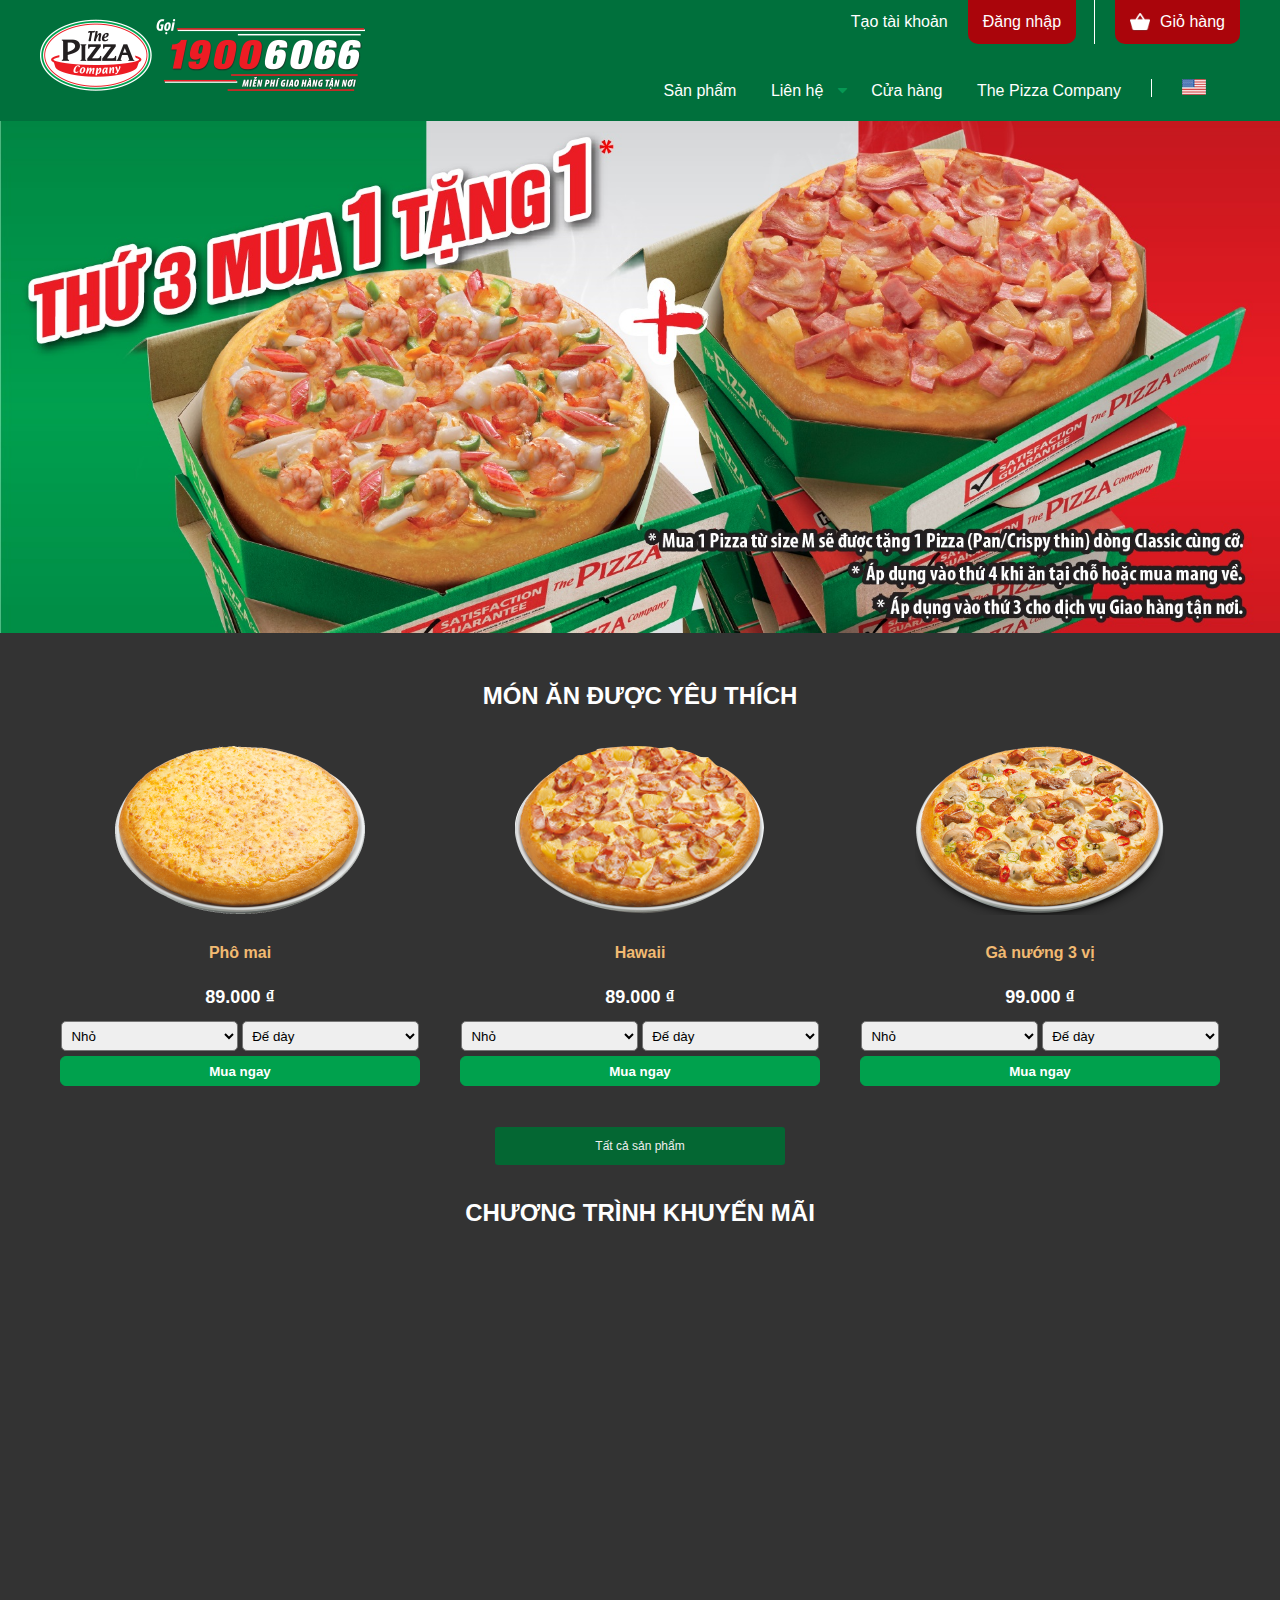
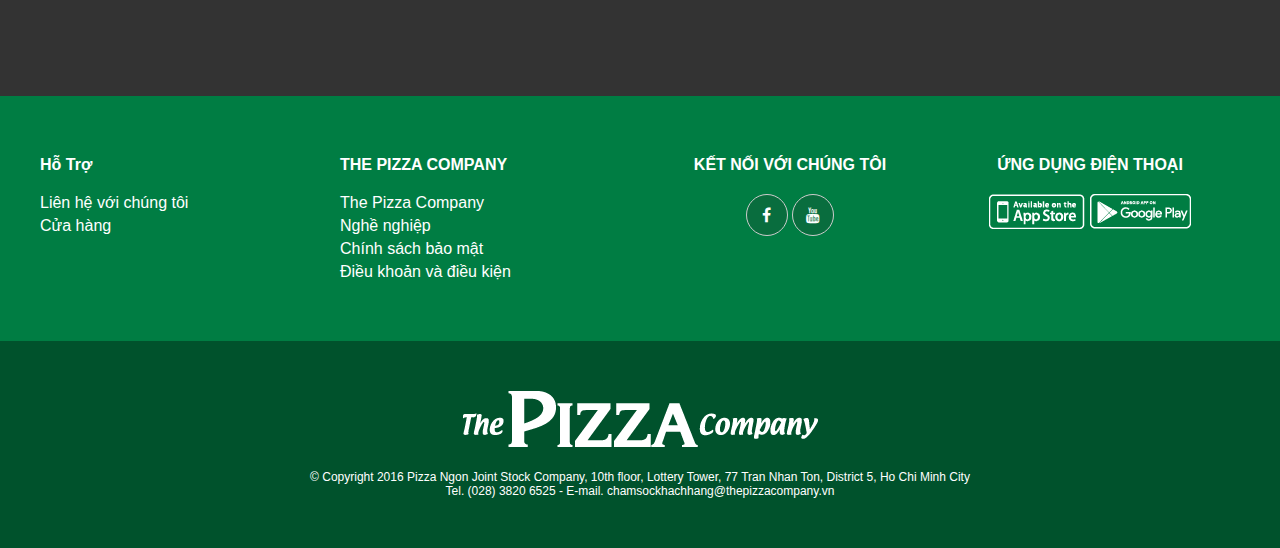
<file: index.html>
<!DOCTYPE html>
<html lang="en">
<head>
	<meta charset="UTF-8">
	<title>The Pizza Company Viet Nam</title>
	<link rel="stylesheet" type="text/css" href="style.css">
	<link rel="stylesheet" href="https://cdnjs.cloudflare.com/ajax/libs/font-awesome/4.7.0/css/font-awesome.min.css">
</head>
<body>
	<header style="background-color: #008145">
		<div class="topheader">
			<div class="wrapper">
				<div class="cart">
					<a href="#">
						<img src="images/icon-cart.png">Giỏ hàng
					</a>
				</div>
				<div class="reglogin">
					<a href="login.html" class="cart">Đăng nhập</a>
					<a href="registry.html" class="registry">Tạo tài khoản</a>
				</div>
			</div>
		</div>
		<div class="botheader">
			<div class="wrapper">
				<div class="logo">
					<a href="index.html"><img src="images/logo.jpg" alt="logo"></a>
				</div>
				<div class="language">
					<img src="images/flag-en.png" alt="flag">
				</div>
				<nav id="mainmenu">
					<ul>
						<li><a href="products.html">Sản phẩm</a></li>
						<li><a href="#">Liên hệ <i class="fa fa-caret-down" aria-hidden="true"></i></a>
							<ul class="submenu">
								<li><a href="https://www.facebook.com/ThePIZZAcompanyVN/">Facebook</a></li>
								<li><a href="mailto:chamsockhachhang@thepizzacompany.vn">Email</a></li>
								<li><a href="tel:1900 6066">Hotline</a></li>
							</ul>
						</li>
						<li><a href="store.html">Cửa hàng</a></li>
						<li><a href="about-us.html">The Pizza Company</a></li>
					</ul>
				</nav>
			</div>
		</div>
	</header>
	<div class="banner">
		<img src="images/banner.jpg">
	</div>
	<section id="content">
		<div class="clearfix"></div>
		<div class="wrapper">
			<div class="prodfav">
				<h2>Món Ăn Được Yêu Thích</h2>
				<div class="prodcols">
					<img src="images/pizza-hawaii.jpg">
					<div class="prodtitle">Phô mai</div>
					<div class="prodprice">89.000&nbsp;₫</div>
					<div class="selcontrol">
						<select id="cols50">
							<option>Nhỏ</option>
							<option>Vừa</option>
							<option>Lớn</option>
						</select>
						<select id="cols50">
							<option>Đế dày</option>
						</select>
					</div>
					<div class="buynow">
						<button onclick="alert('Đang cập nhật tính năng')">Mua ngay</button>
					</div>
				</div>
				<div class="prodcols">
					<img src="images/pizza-hawaii2.jpg">
					<div class="prodtitle">Hawaii</div>
					<div class="prodprice">89.000&nbsp;₫</div>
					<div class="selcontrol">
						<select id="cols50">
							<option>Nhỏ</option>
							<option>Vừa</option>
							<option>Lớn</option>
						</select>
						<select id="cols50">
							<option>Đế dày</option>
						</select>
					</div>
					<div class="buynow">
						<button onclick="alert('Đang cập nhật tính năng')">Mua ngay</button>
					</div>
				</div>
				<div class="prodcols">
					<img src="images/pizza-hawaii3.jpg">
					<div class="prodtitle">Gà nướng 3 vị</div>
					<div class="prodprice">99.000&nbsp;₫</div>
					<div class="selcontrol">
						<select id="cols50">
							<option>Nhỏ</option>
							<option>Vừa</option>
							<option>Lớn</option>
						</select>
						<select id="cols50">
							<option>Đế dày</option>
						</select>
					</div>
					<div class="buynow">
						<button onclick="alert('Đang cập nhật tính năng')">Mua ngay</button>
					</div>
				</div>
				<div class="clearfix"></div>
				<div class="viewprod">
					<a href="products.html">Tất cả sản phẩm</a>
				</div>

			</div>
			<div class="clearfix"></div>
			<div class="sales">
				<h2>Chương trình khuyến mãi</h2>
				<div class="cols50">
					<iframe src="https://albumizr.com/a/SCX0" scrolling="no" frameborder="0" allowfullscreen="" width="100%" height="400"></iframe>
				</div>
				<div class="cols50">
					<iframe width="560" height="400" src="https://www.youtube.com/embed/UUgREF7PyJ8" frameborder="0" allow="autoplay; encrypted-media" allowfullscreen></iframe>
				</div>
				<div class="clearfix"></div>
			</div>
		</div>
	</section>
	<footer>
		<div class="topfooter">
			<div class="wrapper">
				<div class="cols25">
					<h4>Hỗ Trợ</h4>
					<ul>
						<li><a href="#">Liên hệ với chúng tôi</a></li>
						<li><a href="#">Cửa hàng</a></li>
					</ul>
				</div>
				<div class="cols25">
					<h4>THE PIZZA COMPANY</h4>
					<ul>
						<li><a href="#">The Pizza Company</a></li>
						<li><a href="#">Nghề nghiệp</a></li>
						<li><a href="#">Chính sách bảo mật</a></li>
						<li><a href="#">Điều khoản và điều kiện</a></li>
					</ul>
				</div>
				<div class="cols25">
					<h4 style="text-align: center;">KẾT NỐI VỚI CHÚNG TÔI</h4>
					<ul style="text-align: center;" class="contactus">
						<li><a href="https://facebook.com"><i class="fa fa-facebook" aria-hidden="true"></i></a></li>
						<li><a href="https://youtube.com"><i class="fa fa-youtube" aria-hidden="true"></i></a></li>
					</ul>
				</div>
				<div class="cols25">
					<h4 style="text-align: center;">ỨNG DỤNG ĐIỆN THOẠI</h4>
					<ul style="text-align: center;" class="mobileapp">
						<li><a href="#"><img src="images/appstore.png"></a></li>
						<li><a href="#"><img src="images/googleplay.png"></a></li>
					</ul>
				</div>
				<div class="clearfix"></div>
			</div>
		</div>
		<div class="botfooter">
			<div class="footerlogo">
				<a href="index.html"><img src="images/logo2.png"></a>
			</div>
			<p class="copyright">
				© Copyright 2016 Pizza Ngon Joint Stock Company, 10th floor, Lottery Tower, 77 Tran Nhan Ton, District 5, Ho Chi Minh City
				<br/>
				Tel. (028) 3820 6525 - E-mail.<a href="mailto:chamsockhachhang@thepizzacompany.vn"> chamsockhachhang@thepizzacompany.vn</a>
			</p>
		</div>
	</footer>
	<script src="https://uhchat.net/code.php?f=bc9f90"></script>
</body>
</html>
</file>
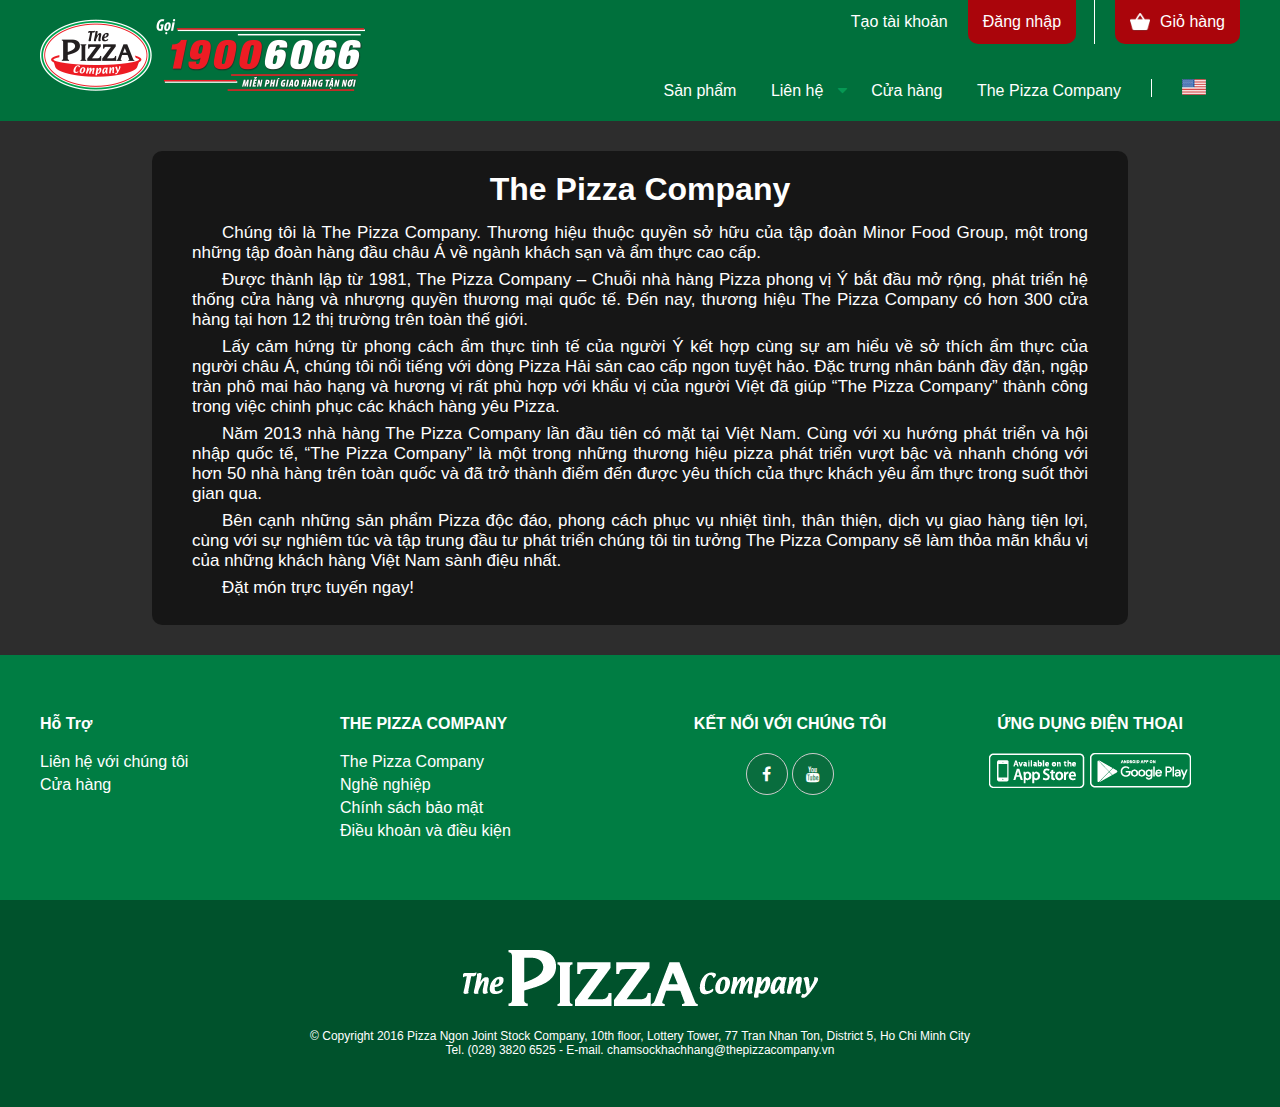
<file: about-us.html>
<!DOCTYPE html>
<html lang="en">
<head>
	<meta charset="UTF-8">
	<title>The Pizza Company Viet Nam</title>
	<link rel="stylesheet" type="text/css" href="style.css">
	<link rel="stylesheet" href="https://cdnjs.cloudflare.com/ajax/libs/font-awesome/4.7.0/css/font-awesome.min.css">
</head>
<body>
	<header style="background-color: #008145">
		<div class="topheader">
			<div class="wrapper">
				<div class="cart">
					<a href="#">
						<img src="images/icon-cart.png">Giỏ hàng
					</a>
				</div>
				<div class="reglogin">
					<a href="login.html" class="cart">Đăng nhập</a>
					<a href="registry.html" class="registry">Tạo tài khoản</a>
				</div>
			</div>
		</div>
		<div class="botheader">
			<div class="wrapper">
				<div class="logo">
					<a href="index.html"><img src="images/logo.jpg" alt="logo"></a>
				</div>
				<div class="language">
					<img src="images/flag-en.png" alt="flag">
				</div>
				<nav id="mainmenu">
					<ul>
						<li><a href="products.html">Sản phẩm</a></li>
						<li><a href="#">Liên hệ <i class="fa fa-caret-down" aria-hidden="true"></i></a>
							<ul class="submenu">
								<li><a href="https://www.facebook.com/ThePIZZAcompanyVN/">Facebook</a></li>
								<li><a href="mailto:chamsockhachhang@thepizzacompany.vn">Email</a></li>
								<li><a href="tel:1900 6066">Hotline</a></li>
							</ul>
						</li>
						<li><a href="store.html">Cửa hàng</a></li>
						<li><a href="about-us.html">The Pizza Company</a></li>
					</ul>
				</nav>
			</div>
		</div>
	</header>
	<section id="login-bg">
		<div class="aboutus">
			<h1>The Pizza Company</h1>
			<p>Chúng tôi là The Pizza Company. Thương hiệu thuộc quyền sở hữu của tập đoàn Minor Food Group, một trong những tập đoàn hàng đầu châu Á về ngành khách sạn và ẩm thực cao cấp.</p>
			<p>Được thành lập từ 1981, The Pizza Company – Chuỗi nhà hàng Pizza phong vị Ý bắt đầu mở rộng, phát triển hệ thống cửa hàng và nhượng quyền thương mại quốc tế. Đến nay, thương hiệu The Pizza Company có hơn 300 cửa hàng tại hơn 12 thị trường trên toàn thế giới.</p>
			<p>Lấy cảm hứng từ phong cách ẩm thực tinh tế của người Ý kết hợp cùng sự am hiểu về sở thích ẩm thực của người châu Á, chúng tôi nổi tiếng với dòng Pizza Hải sản cao cấp ngon tuyệt hảo. Đặc trưng nhân bánh đầy đặn, ngập tràn phô mai hảo hạng và hương vị rất phù hợp với khẩu vị của người Việt đã giúp “The Pizza Company” thành công trong việc chinh phục các khách hàng yêu Pizza.</p>
			<p>Năm 2013 nhà hàng The Pizza Company lần đầu tiên có mặt tại Việt Nam. Cùng với xu hướng phát triển và hội nhập quốc tế, “The Pizza Company” là một trong những thương hiệu pizza phát triển vượt bậc và nhanh chóng với hơn 50 nhà hàng trên toàn quốc và đã trở thành điểm đến được yêu thích của thực khách yêu ẩm thực trong suốt thời gian qua.</p>
			<p>Bên cạnh những sản phẩm Pizza độc đáo, phong cách phục vụ nhiệt tình, thân thiện, dịch vụ giao hàng tiện lợi, cùng với sự nghiêm túc và tập trung đầu tư phát triển chúng tôi tin tưởng The Pizza Company sẽ làm thỏa mãn khẩu vị của những khách hàng Việt Nam sành điệu nhất.</p>
			<p>Đặt món trực tuyến ngay!</p>
		</form>
	</section>
	<footer>
		<div class="topfooter">
			<div class="wrapper">
				<div class="cols25">
					<h4>Hỗ Trợ</h4>
					<ul>
						<li><a href="#">Liên hệ với chúng tôi</a></li>
						<li><a href="#">Cửa hàng</a></li>
					</ul>
				</div>
				<div class="cols25">
					<h4>THE PIZZA COMPANY</h4>
					<ul>
						<li><a href="#">The Pizza Company</a></li>
						<li><a href="#">Nghề nghiệp</a></li>
						<li><a href="#">Chính sách bảo mật</a></li>
						<li><a href="#">Điều khoản và điều kiện</a></li>
					</ul>
				</div>
				<div class="cols25">
					<h4 style="text-align: center;">KẾT NỐI VỚI CHÚNG TÔI</h4>
					<ul style="text-align: center;" class="contactus">
						<li><a href="https://facebook.com"><i class="fa fa-facebook" aria-hidden="true"></i></a></li>
						<li><a href="https://youtube.com"><i class="fa fa-youtube" aria-hidden="true"></i></a></li>
					</ul>
				</div>
				<div class="cols25">
					<h4 style="text-align: center;">ỨNG DỤNG ĐIỆN THOẠI</h4>
					<ul style="text-align: center;" class="mobileapp">
						<li><a href="#"><img src="images/appstore.png"></a></li>
						<li><a href="#"><img src="images/googleplay.png"></a></li>
					</ul>
				</div>
				<div class="clearfix"></div>
			</div>
		</div>
		<div class="botfooter">
			<div class="footerlogo">
				<a href="index.html"><img src="images/logo2.png"></a>
			</div>
			<p class="copyright">
				© Copyright 2016 Pizza Ngon Joint Stock Company, 10th floor, Lottery Tower, 77 Tran Nhan Ton, District 5, Ho Chi Minh City
				<br/>
				Tel. (028) 3820 6525 - E-mail.<a href="mailto:chamsockhachhang@thepizzacompany.vn"> chamsockhachhang@thepizzacompany.vn</a>
			</p>
		</div>
	</footer>
	<script src="https://uhchat.net/code.php?f=bc9f90"></script>
</body>
</html>
</file>
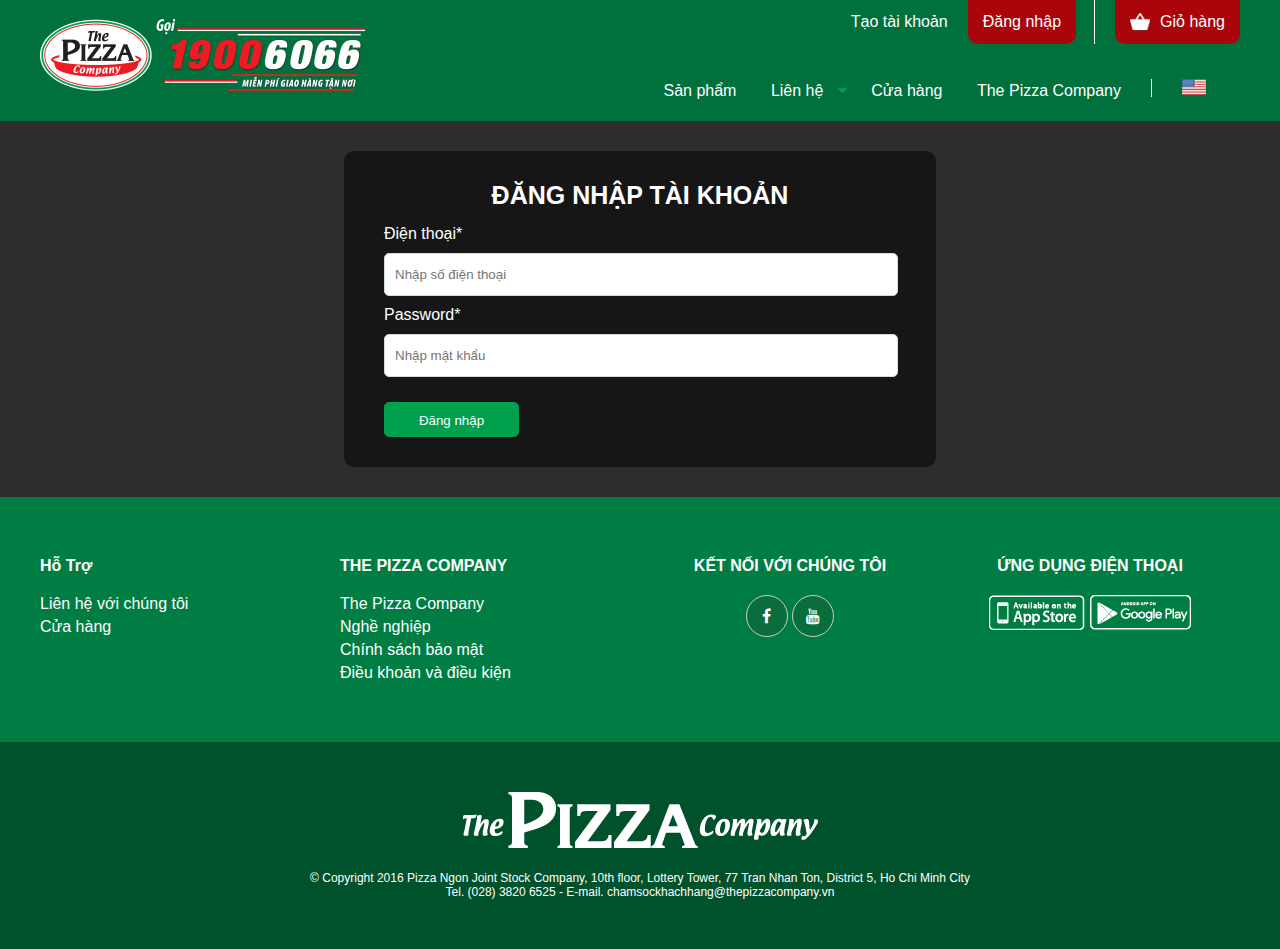
<file: login.html>
<!DOCTYPE html>
<html lang="en">
<head>
	<meta charset="UTF-8">
	<title>The Pizza Company Viet Nam</title>
	<link rel="stylesheet" type="text/css" href="style.css">
	<link rel="stylesheet" href="https://cdnjs.cloudflare.com/ajax/libs/font-awesome/4.7.0/css/font-awesome.min.css">
</head>
<body>
	<header style="background-color: #008145">
		<div class="topheader">
			<div class="wrapper">
				<div class="cart">
					<a href="#">
						<img src="images/icon-cart.png">Giỏ hàng
					</a>
				</div>
				<div class="reglogin">
					<a href="login.html" class="cart">Đăng nhập</a>
					<a href="registry.html" class="registry">Tạo tài khoản</a>
				</div>
			</div>
		</div>
		<div class="botheader">
			<div class="wrapper">
				<div class="logo">
					<a href="index.html"><img src="images/logo.jpg" alt="logo"></a>
				</div>
				<div class="language">
					<img src="images/flag-en.png" alt="flag">
				</div>
				<nav id="mainmenu">
					<ul>
						<li><a href="products.html">Sản phẩm</a></li>
						<li><a href="#">Liên hệ <i class="fa fa-caret-down" aria-hidden="true"></i></a>
							<ul class="submenu">
								<li><a href="https://www.facebook.com/ThePIZZAcompanyVN/">Facebook</a></li>
								<li><a href="mailto:chamsockhachhang@thepizzacompany.vn">Email</a></li>
								<li><a href="tel:1900 6066">Hotline</a></li>
							</ul>
						</li>
						<li><a href="store.html">Cửa hàng</a></li>
						<li><a href="about-us.html">The Pizza Company</a></li>
					</ul>
				</nav>
			</div>
		</div>
	</header>
	<section id="login-bg">
		<form action="index.html" class="logreg-form">
			<h3>Đăng nhập tài khoản</h3>
			<label>Điện thoại*</label>
			<br/>
			<input class="input" type="text" name="username" placeholder="Nhập số điện thoại">
			<br/>
			<label>Password*</label>
			<br/>
			<input class="input" type="password" name="password" placeholder="Nhập mật khẩu">
			<br/>
			<button type="submit" name="login">Đăng nhập</button>
		</form>
	</section>
	<footer>
		<div class="topfooter">
			<div class="wrapper">
				<div class="cols25">
					<h4>Hỗ Trợ</h4>
					<ul>
						<li><a href="#">Liên hệ với chúng tôi</a></li>
						<li><a href="#">Cửa hàng</a></li>
					</ul>
				</div>
				<div class="cols25">
					<h4>THE PIZZA COMPANY</h4>
					<ul>
						<li><a href="#">The Pizza Company</a></li>
						<li><a href="#">Nghề nghiệp</a></li>
						<li><a href="#">Chính sách bảo mật</a></li>
						<li><a href="#">Điều khoản và điều kiện</a></li>
					</ul>
				</div>
				<div class="cols25">
					<h4 style="text-align: center;">KẾT NỐI VỚI CHÚNG TÔI</h4>
					<ul style="text-align: center;" class="contactus">
						<li><a href="https://facebook.com"><i class="fa fa-facebook" aria-hidden="true"></i></a></li>
						<li><a href="https://youtube.com"><i class="fa fa-youtube" aria-hidden="true"></i></a></li>
					</ul>
				</div>
				<div class="cols25">
					<h4 style="text-align: center;">ỨNG DỤNG ĐIỆN THOẠI</h4>
					<ul style="text-align: center;" class="mobileapp">
						<li><a href="#"><img src="images/appstore.png"></a></li>
						<li><a href="#"><img src="images/googleplay.png"></a></li>
					</ul>
				</div>
				<div class="clearfix"></div>
			</div>
		</div>
		<div class="botfooter">
			<div class="footerlogo">
				<a href="index.html"><img src="images/logo2.png"></a>
			</div>
			<p class="copyright">
				© Copyright 2016 Pizza Ngon Joint Stock Company, 10th floor, Lottery Tower, 77 Tran Nhan Ton, District 5, Ho Chi Minh City
				<br/>
				Tel. (028) 3820 6525 - E-mail.<a href="mailto:chamsockhachhang@thepizzacompany.vn"> chamsockhachhang@thepizzacompany.vn</a>
			</p>
		</div>
	</footer>
	<script src="https://uhchat.net/code.php?f=bc9f90"></script>
</body>
</html>
</file>
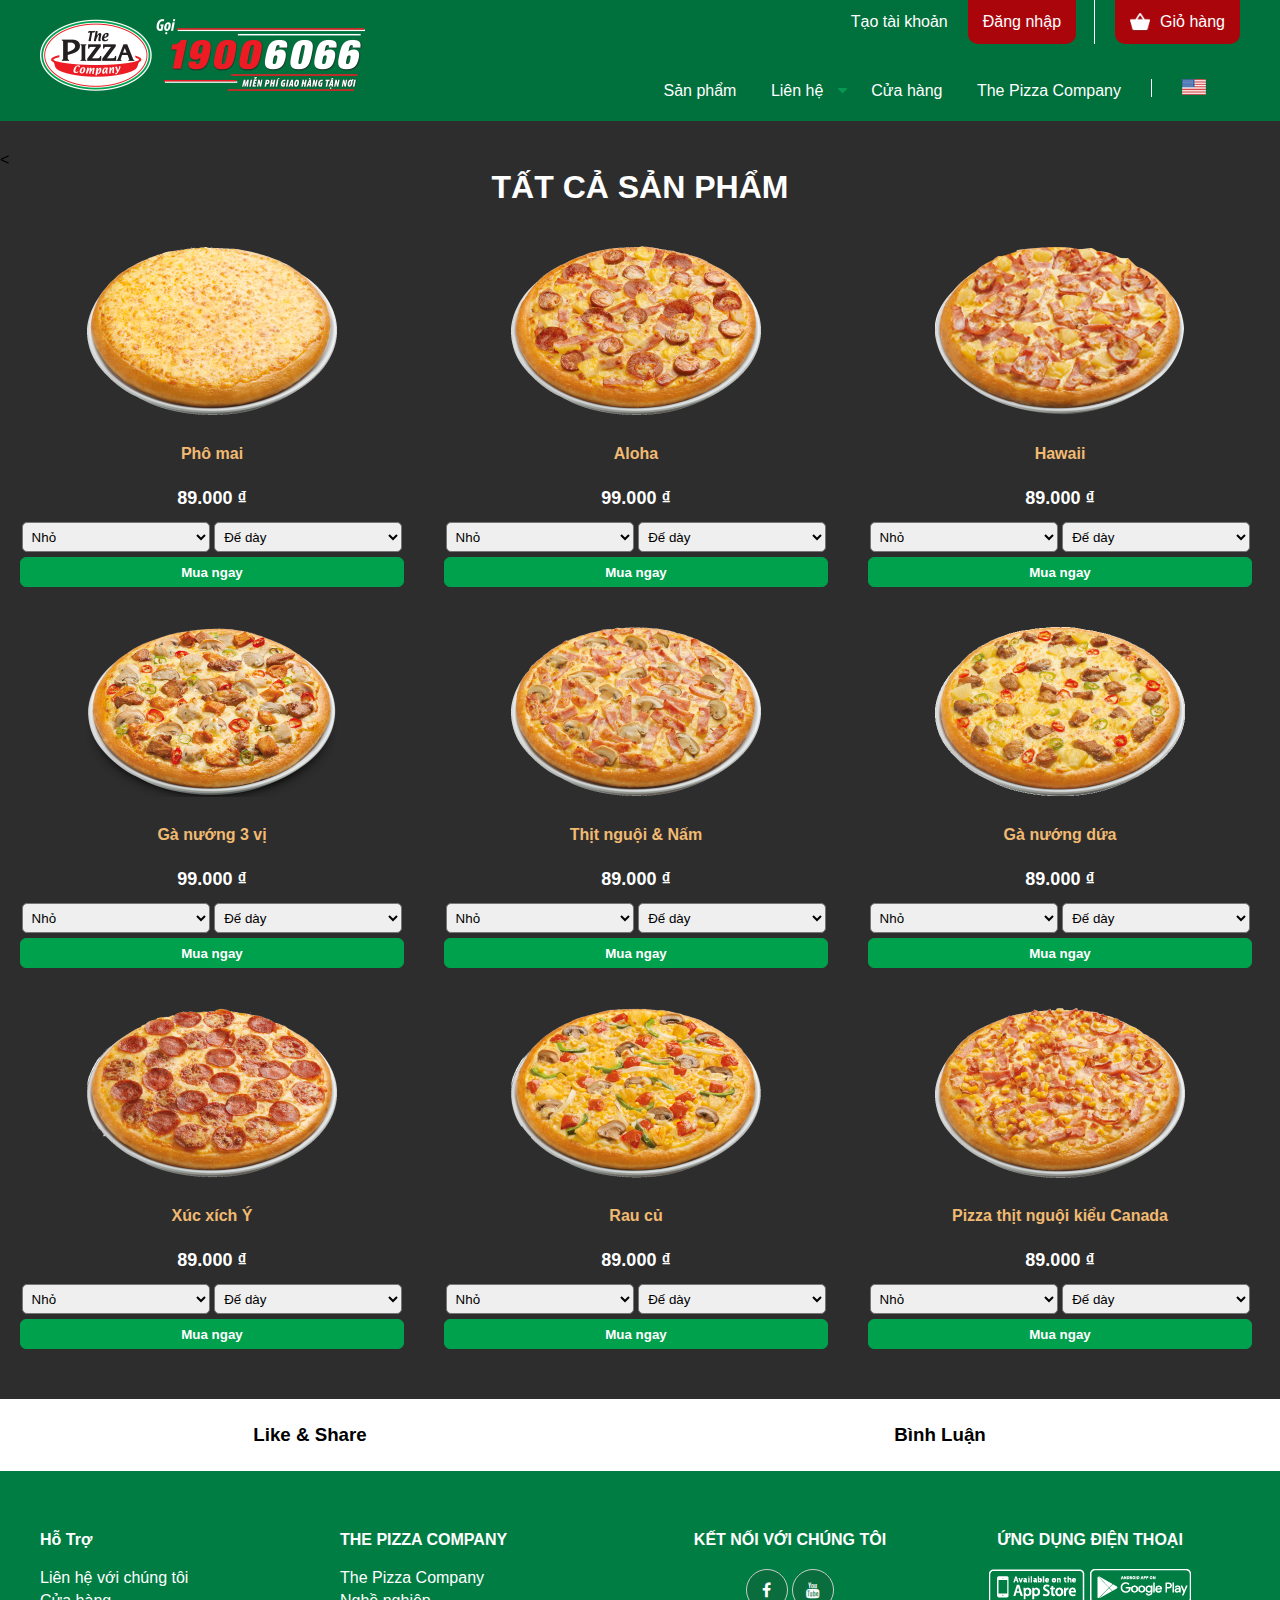
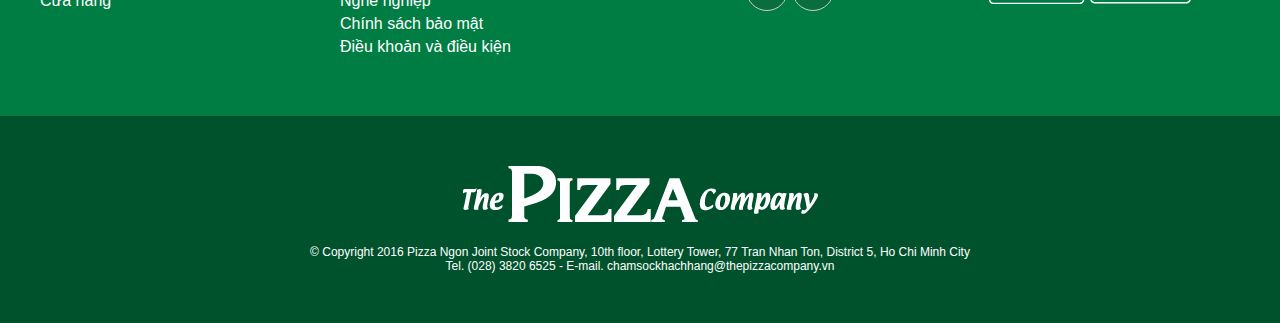
<file: products.html>
<!DOCTYPE html>
<html lang="en">
<head>
	<meta charset="UTF-8">
	<title>The Pizza Company Viet Nam</title>
	<link rel="stylesheet" type="text/css" href="style.css">
	<link rel="stylesheet" href="https://cdnjs.cloudflare.com/ajax/libs/font-awesome/4.7.0/css/font-awesome.min.css">
</head>
<body>
	<div id="fb-root"></div>
	<script>(function(d, s, id) {
	  var js, fjs = d.getElementsByTagName(s)[0];
	  if (d.getElementById(id)) return;
	  js = d.createElement(s); js.id = id;
	  js.src = 'https://connect.facebook.net/vi_VN/sdk.js#xfbml=1&version=v2.12';
	  fjs.parentNode.insertBefore(js, fjs);
	}(document, 'script', 'facebook-jssdk'));</script>
	<header style="background-color: #008145">
		<div class="topheader">
			<div class="wrapper">
				<div class="cart">
					<a href="#">
						<img src="images/icon-cart.png">Giỏ hàng
					</a>
				</div>
				<div class="reglogin">
					<a href="login.html" class="cart">Đăng nhập</a>
					<a href="registry.html" class="registry">Tạo tài khoản</a>
				</div>
			</div>
		</div>
		<div class="botheader">
			<div class="wrapper">
				<div class="logo">
					<a href="index.html"><img src="images/logo.jpg" alt="logo"></a>
				</div>
				<div class="language">
					<img src="images/flag-en.png" alt="flag">
				</div>
				<nav id="mainmenu">
					<ul>
						<li><a href="products.html">Sản phẩm</a></li>
						<li><a href="#">Liên hệ <i class="fa fa-caret-down" aria-hidden="true"></i></a>
							<ul class="submenu">
								<li><a href="https://www.facebook.com/ThePIZZAcompanyVN/">Facebook</a></li>
								<li><a href="mailto:chamsockhachhang@thepizzacompany.vn">Email</a></li>
								<li><a href="tel:1900 6066">Hotline</a></li>
							</ul>
						</li>
						<li><a href="store.html">Cửa hàng</a></li>
						<li><a href="about-us.html">The Pizza Company</a></li>
					</ul>
				</nav>
			</div>
		</div>
	</header>
	<section id="login-bg">
		<<div class="allprod">
			<h1>Tất cả sản phẩm</h1>
			<div class="prodcols">
				<img src="images/pizza-hawaii.jpg">
				<div class="prodtitle">Phô mai</div>
				<div class="prodprice">89.000&nbsp;₫</div>
				<div class="selcontrol">
					<select id="cols50">
						<option>Nhỏ</option>
							<option>Vừa</option>
						<option>Lớn</option>
					</select>
					<select id="cols50">
						<option>Đế dày</option>
					</select>
				</div>
				<div class="buynow">
					<button onclick="alert('Đang cập nhật tính năng')">Mua ngay</button>
				</div>
			</div>
			<div class="prodcols">
				<img src="images/aloha.jpg">
				<div class="prodtitle">Aloha</div>
				<div class="prodprice">99.000&nbsp;₫</div>
				<div class="selcontrol">
					<select id="cols50">
						<option>Nhỏ</option>
							<option>Vừa</option>
						<option>Lớn</option>
					</select>
					<select id="cols50">
						<option>Đế dày</option>
					</select>
				</div>
				<div class="buynow">
					<button onclick="alert('Đang cập nhật tính năng')">Mua ngay</button>
				</div>
			</div>
			<div class="prodcols">
				<img src="images/hawaii.jpg">
				<div class="prodtitle">Hawaii</div>
				<div class="prodprice">89.000&nbsp;₫</div>
				<div class="selcontrol">
					<select id="cols50">
						<option>Nhỏ</option>
							<option>Vừa</option>
						<option>Lớn</option>
					</select>
					<select id="cols50">
						<option>Đế dày</option>
					</select>
				</div>
				<div class="buynow">
					<button onclick="alert('Đang cập nhật tính năng')">Mua ngay</button>
				</div>
			</div>
			<div class="prodcols">
				<img src="images/grilledchicken.jpg">
				<div class="prodtitle">Gà nướng 3 vị</div>
				<div class="prodprice">99.000&nbsp;₫</div>
				<div class="selcontrol">
					<select id="cols50">
						<option>Nhỏ</option>
							<option>Vừa</option>
						<option>Lớn</option>
					</select>
					<select id="cols50">
						<option>Đế dày</option>
					</select>
				</div>
				<div class="buynow">
					<button onclick="alert('Đang cập nhật tính năng')">Mua ngay</button>
				</div>
			</div>
			<div class="prodcols">
				<img src="images/thitnguoi.jpg">
				<div class="prodtitle">Thịt nguội &amp; Nấm</div>
				<div class="prodprice">89.000&nbsp;₫</div>
				<div class="selcontrol">
					<select id="cols50">
						<option>Nhỏ</option>
							<option>Vừa</option>
						<option>Lớn</option>
					</select>
					<select id="cols50">
						<option>Đế dày</option>
					</select>
				</div>
				<div class="buynow">
					<button onclick="alert('Đang cập nhật tính năng')">Mua ngay</button>
				</div>
			</div>
			<div class="prodcols">
				<img src="images/ganuongdua.jpg">
				<div class="prodtitle">Gà nướng dứa</div>
				<div class="prodprice">89.000&nbsp;₫</div>
				<div class="selcontrol">
					<select id="cols50">
						<option>Nhỏ</option>
							<option>Vừa</option>
						<option>Lớn</option>
					</select>
					<select id="cols50">
						<option>Đế dày</option>
					</select>
				</div>
				<div class="buynow">
					<button onclick="alert('Đang cập nhật tính năng')">Mua ngay</button>
				</div>
			</div>
			<div class="prodcols">
				<img src="images/xucxichy.jpg">
				<div class="prodtitle">Xúc xích Ý</div>
				<div class="prodprice">89.000&nbsp;₫</div>
				<div class="selcontrol">
					<select id="cols50">
						<option>Nhỏ</option>
							<option>Vừa</option>
						<option>Lớn</option>
					</select>
					<select id="cols50">
						<option>Đế dày</option>
					</select>
				</div>
				<div class="buynow">
					<button onclick="alert('Đang cập nhật tính năng')">Mua ngay</button>
				</div>
			</div>
			<div class="prodcols">
				<img src="images/raucu.jpg">
				<div class="prodtitle">Rau củ</div>
				<div class="prodprice">89.000&nbsp;₫</div>
				<div class="selcontrol">
					<select id="cols50">
						<option>Nhỏ</option>
							<option>Vừa</option>
						<option>Lớn</option>
					</select>
					<select id="cols50">
						<option>Đế dày</option>
					</select>
				</div>
				<div class="buynow">
					<button onclick="alert('Đang cập nhật tính năng')">Mua ngay</button>
				</div>
			</div>
			<div class="prodcols">
				<img src="images/pizzathitnguoi.jpg">
				<div class="prodtitle">Pizza thịt nguội kiểu Canada</div>
				<div class="prodprice">89.000&nbsp;₫</div>
				<div class="selcontrol">
					<select id="cols50">
						<option>Nhỏ</option>
							<option>Vừa</option>
						<option>Lớn</option>
					</select>
					<select id="cols50">
						<option>Đế dày</option>
					</select>
				</div>
				<div class="buynow">
					<button onclick="alert('Đang cập nhật tính năng')">Mua ngay</button>
				</div>
			</div>
			<div class="clearfix"></div>
		</div>
	</section>
	<div class="likecomment">
		<div class="wrapper">
			<div class="likeshare">
				<h3>Like &amp; Share</h3>
				<div class="fb-like" data-href="https://phamhungquan.github.io/products.html" data-layout="standard" data-action="like" data-size="large" data-show-faces="true" data-share="true"></div>
			</div>
			<div class="comment">
				<h3>Bình Luận</h3>
				<div class="fb-comments" data-href="https://phamhungquan.github.io/products.html" data-numposts="5"></div>
			</div>
			<div class="clearfix"></div>
		</div>
	</div>
	<footer>
		<div class="topfooter">
			<div class="wrapper">
				<div class="cols25">
					<h4>Hỗ Trợ</h4>
					<ul>
						<li><a href="#">Liên hệ với chúng tôi</a></li>
						<li><a href="#">Cửa hàng</a></li>
					</ul>
				</div>
				<div class="cols25">
					<h4>THE PIZZA COMPANY</h4>
					<ul>
						<li><a href="#">The Pizza Company</a></li>
						<li><a href="#">Nghề nghiệp</a></li>
						<li><a href="#">Chính sách bảo mật</a></li>
						<li><a href="#">Điều khoản và điều kiện</a></li>
					</ul>
				</div>
				<div class="cols25">
					<h4 style="text-align: center;">KẾT NỐI VỚI CHÚNG TÔI</h4>
					<ul style="text-align: center;" class="contactus">
						<li><a href="https://facebook.com"><i class="fa fa-facebook" aria-hidden="true"></i></a></li>
						<li><a href="https://youtube.com"><i class="fa fa-youtube" aria-hidden="true"></i></a></li>
					</ul>
				</div>
				<div class="cols25">
					<h4 style="text-align: center;">ỨNG DỤNG ĐIỆN THOẠI</h4>
					<ul style="text-align: center;" class="mobileapp">
						<li><a href="#"><img src="images/appstore.png"></a></li>
						<li><a href="#"><img src="images/googleplay.png"></a></li>
					</ul>
				</div>
				<div class="clearfix"></div>
			</div>
		</div>
		<div class="botfooter">
			<div class="footerlogo">
				<a href="index.html"><img src="images/logo2.png"></a>
			</div>
			<p class="copyright">
				© Copyright 2016 Pizza Ngon Joint Stock Company, 10th floor, Lottery Tower, 77 Tran Nhan Ton, District 5, Ho Chi Minh City
				<br/>
				Tel. (028) 3820 6525 - E-mail.<a href="mailto:chamsockhachhang@thepizzacompany.vn"> chamsockhachhang@thepizzacompany.vn</a>
			</p>
		</div>
	</footer>
	<script src="https://uhchat.net/code.php?f=bc9f90"></script>
</body>
</html>
</file>
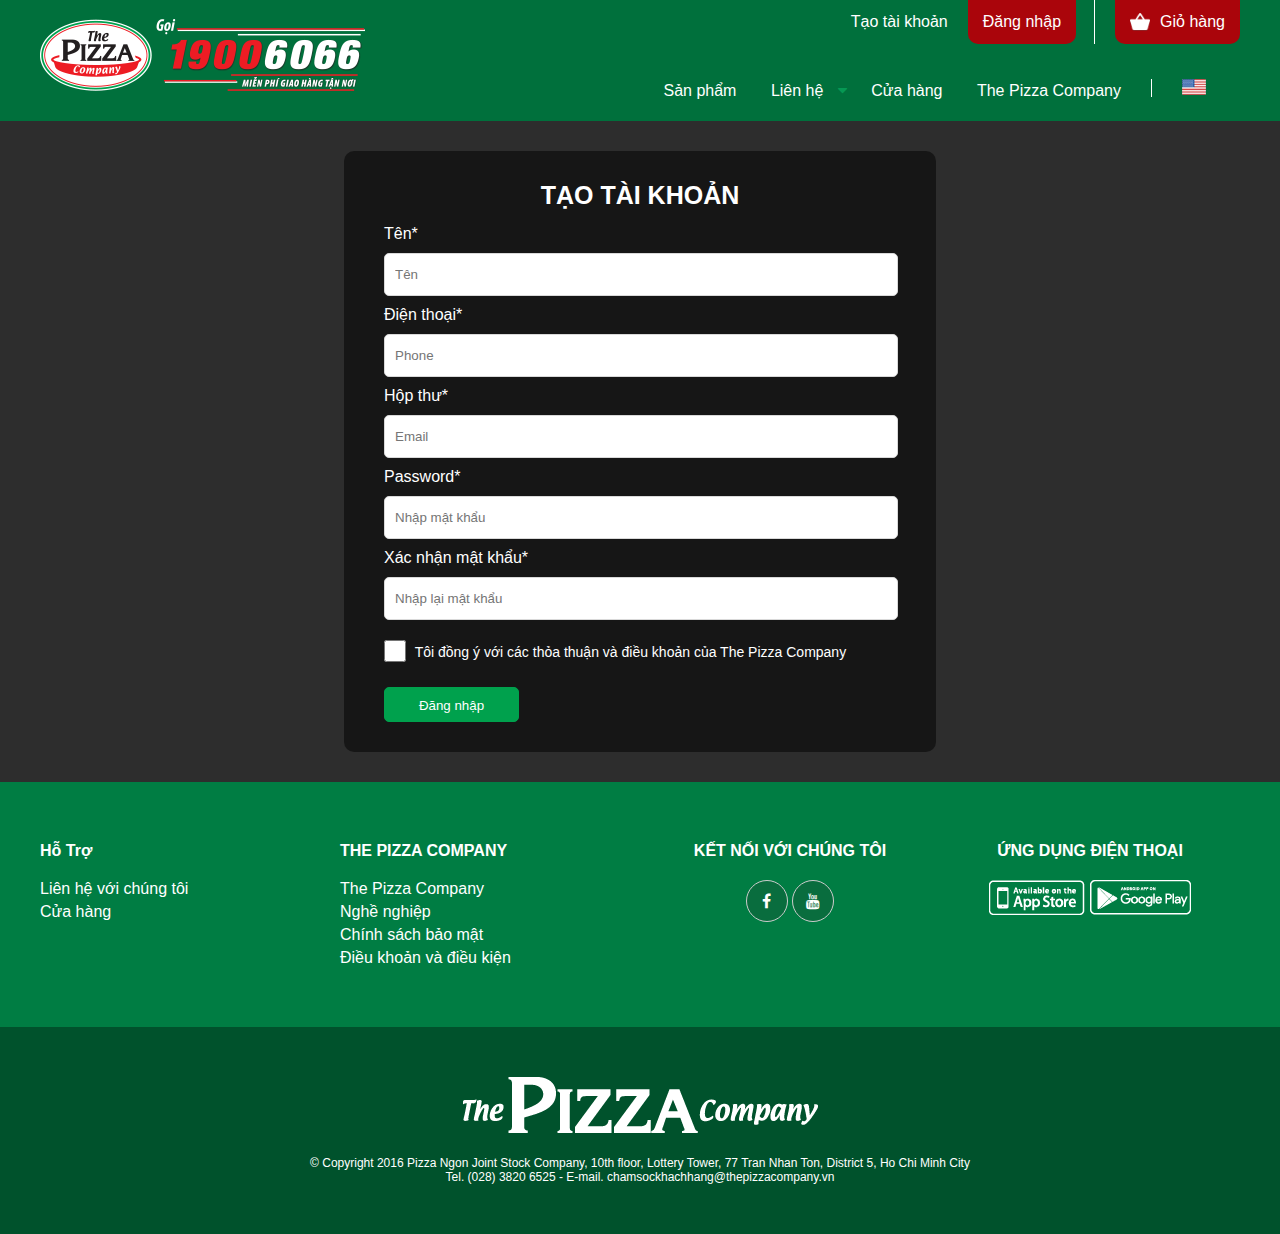
<file: registry.html>
<!DOCTYPE html>
<html lang="en">
<head>
	<meta charset="UTF-8">
	<title>The Pizza Company Viet Nam</title>
	<link rel="stylesheet" type="text/css" href="style.css">
	<link rel="stylesheet" href="https://cdnjs.cloudflare.com/ajax/libs/font-awesome/4.7.0/css/font-awesome.min.css">
</head>
<body>
	<header style="background-color: #008145">
		<div class="topheader">
			<div class="wrapper">
				<div class="cart">
					<a href="#">
						<img src="images/icon-cart.png">Giỏ hàng
					</a>
				</div>
				<div class="reglogin">
					<a href="login.html" class="cart">Đăng nhập</a>
					<a href="registry.html" class="registry">Tạo tài khoản</a>
				</div>
			</div>
		</div>
		<div class="botheader">
			<div class="wrapper">
				<div class="logo">
					<a href="index.html"><img src="images/logo.jpg" alt="logo"></a>
				</div>
				<div class="language">
					<img src="images/flag-en.png" alt="flag">
				</div>
				<nav id="mainmenu">
					<ul>
						<li><a href="products.html">Sản phẩm</a></li>
						<li><a href="#">Liên hệ <i class="fa fa-caret-down" aria-hidden="true"></i></a>
							<ul class="submenu">
								<li><a href="https://www.facebook.com/ThePIZZAcompanyVN/">Facebook</a></li>
								<li><a href="mailto:chamsockhachhang@thepizzacompany.vn">Email</a></li>
								<li><a href="tel:1900 6066">Hotline</a></li>
							</ul>
						</li>
						<li><a href="store.html">Cửa hàng</a></li>
						<li><a href="about-us.html">The Pizza Company</a></li>
					</ul>
				</nav>
			</div>
		</div>
	</header>
	<section id="login-bg">
		<form action="index.html" class="logreg-form">
			<h3>Tạo tài khoản</h3>
			<label>Tên*</label>
			<br/>
			<input class="input" type="text" name="name" placeholder="Tên">
			<br/>
			<label>Điện thoại*</label>
			<br/>
			<input class="input" type="text" name="username" placeholder="Phone">
			<br/>
			<label>Hộp thư*</label>
			<br/>
			<input class="input" type="email" name="email" placeholder="Email">
			<br/>
			<label>Password*</label>
			<br/>
			<input class="input" type="password" name="password" placeholder="Nhập mật khẩu">
			<br/>
			<label>Xác nhận mật khẩu*</label>
			<br/>
			<input class="input" type="password" name="password" placeholder="Nhập lại mật khẩu">
			<br/>
			<input class="checkbox" type="checkbox" name="checkbox"><span> Tôi đồng ý với các thỏa thuận và điều khoản của The Pizza Company</span>
			<div class="clearfix"></div>
			<button type="submit" name="login">Đăng nhập</button>
		</form>
	</section>
	<footer>
		<div class="topfooter">
			<div class="wrapper">
				<div class="cols25">
					<h4>Hỗ Trợ</h4>
					<ul>
						<li><a href="#">Liên hệ với chúng tôi</a></li>
						<li><a href="#">Cửa hàng</a></li>
					</ul>
				</div>
				<div class="cols25">
					<h4>THE PIZZA COMPANY</h4>
					<ul>
						<li><a href="#">The Pizza Company</a></li>
						<li><a href="#">Nghề nghiệp</a></li>
						<li><a href="#">Chính sách bảo mật</a></li>
						<li><a href="#">Điều khoản và điều kiện</a></li>
					</ul>
				</div>
				<div class="cols25">
					<h4 style="text-align: center;">KẾT NỐI VỚI CHÚNG TÔI</h4>
					<ul style="text-align: center;" class="contactus">
						<li><a href="https://facebook.com"><i class="fa fa-facebook" aria-hidden="true"></i></a></li>
						<li><a href="https://youtube.com"><i class="fa fa-youtube" aria-hidden="true"></i></a></li>
					</ul>
				</div>
				<div class="cols25">
					<h4 style="text-align: center;">ỨNG DỤNG ĐIỆN THOẠI</h4>
					<ul style="text-align: center;" class="mobileapp">
						<li><a href="#"><img src="images/appstore.png"></a></li>
						<li><a href="#"><img src="images/googleplay.png"></a></li>
					</ul>
				</div>
				<div class="clearfix"></div>
			</div>
		</div>
		<div class="botfooter">
			<div class="footerlogo">
				<a href="index.html"><img src="images/logo2.png"></a>
			</div>
			<p class="copyright">
				© Copyright 2016 Pizza Ngon Joint Stock Company, 10th floor, Lottery Tower, 77 Tran Nhan Ton, District 5, Ho Chi Minh City
				<br/>
				Tel. (028) 3820 6525 - E-mail.<a href="mailto:chamsockhachhang@thepizzacompany.vn"> chamsockhachhang@thepizzacompany.vn</a>
			</p>
		</div>
	</footer>
	<script src="https://uhchat.net/code.php?f=bc9f90"></script>
</body>
</html>
</file>
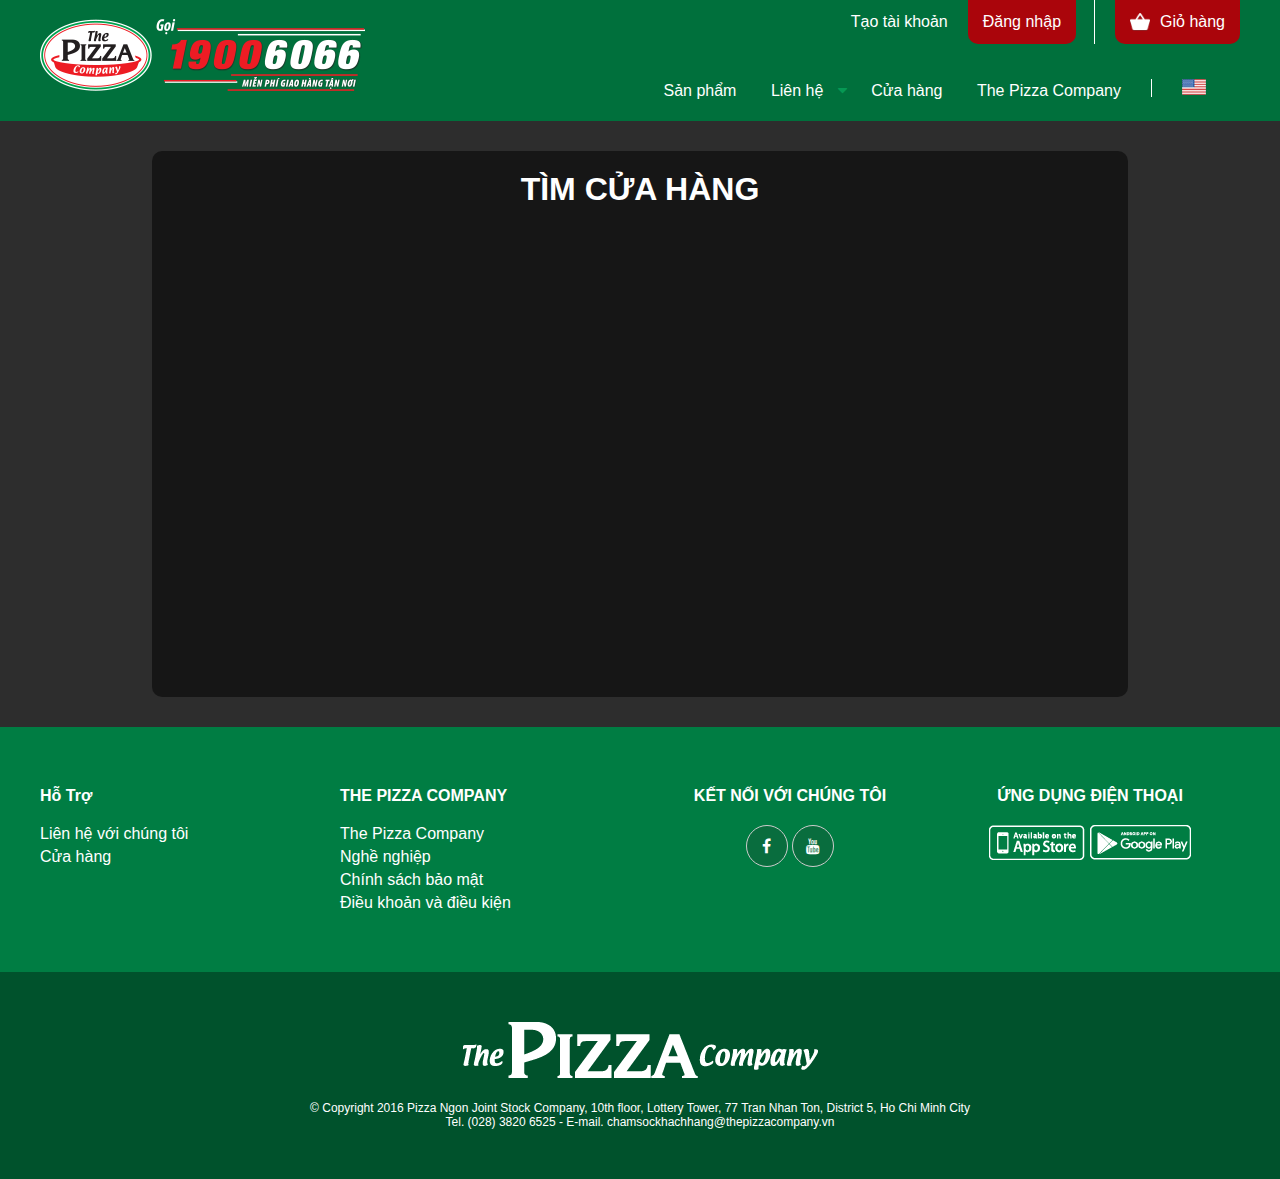
<file: store.html>
<!DOCTYPE html>
<html lang="en">
<head>
	<meta charset="UTF-8">
	<title>The Pizza Company Viet Nam</title>
	<link rel="stylesheet" type="text/css" href="style.css">
	<link rel="stylesheet" href="https://cdnjs.cloudflare.com/ajax/libs/font-awesome/4.7.0/css/font-awesome.min.css">
</head>
<body>
	<header style="background-color: #008145">
		<div class="topheader">
			<div class="wrapper">
				<div class="cart">
					<a href="#">
						<img src="images/icon-cart.png">Giỏ hàng
					</a>
				</div>
				<div class="reglogin">
					<a href="login.html" class="cart">Đăng nhập</a>
					<a href="registry.html" class="registry">Tạo tài khoản</a>
				</div>
			</div>
		</div>
		<div class="botheader">
			<div class="wrapper">
				<div class="logo">
					<a href="index.html"><img src="images/logo.jpg" alt="logo"></a>
				</div>
				<div class="language">
					<img src="images/flag-en.png" alt="flag">
				</div>
				<nav id="mainmenu">
					<ul>
						<li><a href="products.html">Sản phẩm</a></li>
						<li><a href="#">Liên hệ <i class="fa fa-caret-down" aria-hidden="true"></i></a>
							<ul class="submenu">
								<li><a href="https://www.facebook.com/ThePIZZAcompanyVN/">Facebook</a></li>
								<li><a href="mailto:chamsockhachhang@thepizzacompany.vn">Email</a></li>
								<li><a href="tel:1900 6066">Hotline</a></li>
							</ul>
						</li>
						<li><a href="store.html">Cửa hàng</a></li>
						<li><a href="about-us.html">The Pizza Company</a></li>
					</ul>
				</nav>
			</div>
		</div>
	</header>
	<section id="login-bg">
		<div class="aboutus">
			<h1>TÌM CỬA HÀNG</h1>
			<iframe src="https://www.google.com/maps/embed?pb=!1m18!1m12!1m3!1d15677.253270342375!2d106.63503649700986!3d10.787297654050576!2m3!1f0!2f0!3f0!3m2!1i1024!2i768!4f13.1!3m3!1m2!1s0x0%3A0xf2d959430958701b!2zVGhlIFBpenphIENvbXBhbnkgVMOibiBTxqFuIE5ow6w!5e0!3m2!1svi!2s!4v1520250219840" width="100%" height="450" frameborder="0" style="border:0" allowfullscreen></iframe>
		</form>
	</section>
	<footer>
		<div class="topfooter">
			<div class="wrapper">
				<div class="cols25">
					<h4>Hỗ Trợ</h4>
					<ul>
						<li><a href="#">Liên hệ với chúng tôi</a></li>
						<li><a href="#">Cửa hàng</a></li>
					</ul>
				</div>
				<div class="cols25">
					<h4>THE PIZZA COMPANY</h4>
					<ul>
						<li><a href="#">The Pizza Company</a></li>
						<li><a href="#">Nghề nghiệp</a></li>
						<li><a href="#">Chính sách bảo mật</a></li>
						<li><a href="#">Điều khoản và điều kiện</a></li>
					</ul>
				</div>
				<div class="cols25">
					<h4 style="text-align: center;">KẾT NỐI VỚI CHÚNG TÔI</h4>
					<ul style="text-align: center;" class="contactus">
						<li><a href="https://facebook.com"><i class="fa fa-facebook" aria-hidden="true"></i></a></li>
						<li><a href="https://youtube.com"><i class="fa fa-youtube" aria-hidden="true"></i></a></li>
					</ul>
				</div>
				<div class="cols25">
					<h4 style="text-align: center;">ỨNG DỤNG ĐIỆN THOẠI</h4>
					<ul style="text-align: center;" class="mobileapp">
						<li><a href="#"><img src="images/appstore.png"></a></li>
						<li><a href="#"><img src="images/googleplay.png"></a></li>
					</ul>
				</div>
				<div class="clearfix"></div>
			</div>
		</div>
		<div class="botfooter">
			<div class="footerlogo">
				<a href="index.html"><img src="images/logo2.png"></a>
			</div>
			<p class="copyright">
				© Copyright 2016 Pizza Ngon Joint Stock Company, 10th floor, Lottery Tower, 77 Tran Nhan Ton, District 5, Ho Chi Minh City
				<br/>
				Tel. (028) 3820 6525 - E-mail.<a href="mailto:chamsockhachhang@thepizzacompany.vn"> chamsockhachhang@thepizzacompany.vn</a>
			</p>
		</div>
	</footer>
	<script src="https://uhchat.net/code.php?f=bc9f90"></script>
</body>
</html>
</file>
<file: style.css>
* {
	margin: 0;
	padding: 0;
}
body {
	font-family: sans-serif;
}
.clearfix {
	clear: both;
}
.wrapper {
	width: 1200px;
	margin: 0 auto;
}

.topheader {
	height: 45px;
    background: #00703c;
}
.topheader a {
	color: #fff;
	text-decoration: none;
}
.cart {
	float: right;
	padding: 13px 15px;
	background: #aa050b;
    border-bottom-left-radius: 10px;
    border-bottom-right-radius: 10px;
}
.cart img{
	float: left;
	padding-right: 10px;
	width: 20px;
}
.reglogin {
	float: right;
	margin-right: 20px;
	border-right: 1px solid #fff;
	padding-right: 18px;
}
.registry {
	float: right;
    padding: 13px 15px;
    margin-right: 5px;
}
.registry:hover {
	background: #aa050b;
    border-bottom-left-radius: 10px;
    border-bottom-right-radius: 10px;
}
.botheader {
    background: #00703c;
    height: 76px;
}

.logo {
	float: left;
	position: relative;
	top: -26px;
}
.language {float: right;
    position: relative;
    right: 0;
    width: 58px;
    height: 18px;
    border-left: solid 1px #fff;
    padding-left: 30px;
    top: 34px;
    margin-left: 15px;
    }
/** Menu **/
#mainmenu {
	float: right;
	position: relative;
	top: 28px;
}
#mainmenu i {
	color: #069854;
	position: relative;
    right: -10px;
}
#mainmenu ul {
	list-style-type: none;
}
#mainmenu li {
	color: #f1f1f1;
	display: inline-block;
	position: relative;
	padding: 0 15px;
	height: 35px;
	line-height: 35px;
}
#mainmenu a {
	text-decoration: none;
	color: #fff;
	display: block;
	font-size: 16px;
}
#mainmenu>ul>li>a:hover {
	border-bottom: 2px solid #fff;
}

.submenu {
	display: none;
	position: absolute;
	top: 29px;
	border-radius: 3px;
}
.submenu li {
	display: none;
	width: 120px;
	margin-left: 0 !important;
    border-top: solid 1px #00522c;
    border-radius: 3px;
}
.submenu li:first-child {
	border-top: none;
}
#mainmenu li:hover .submenu {
	display: block;
	background: #007d43;
}

.submenu li:hover {
	background: #003c20;
}
.submenu a:hover {
	border-bottom: none;
}
.banner {
	background-color: #333;
}
.banner img {
	width: 100%;
}
#content {
	background-color: #333;
}
.prodfav {
	padding: 30px 0;
}
.prodfav h2 {
	text-align: center;
	color: #fff;
	text-transform: uppercase;
	padding: 15px 0;
}

.prodcols {
	width: 30%;
	float: left;
	text-align: center;
	padding: 20px;
}
.prodtitle {
	color: #f1ba72;
	font-size: 16px;
	font-weight: bold;
	padding: 25px;
}
.prodprice {
	color: #fff;
	font-size: 18px;
	font-weight: bold;
	padding-bottom: 13px;
}
#cols50 {
	width: 49%;
	height: 30px;
	border-radius: 5px;
	padding: 0 5px;
}
.buynow button {
	width: 100%;
	height: 30px;
	margin-top: 5px;
	border-radius: 6px;
	background-color: #00a14d;
	border: 1px solid #00a14d;
	color: #fff;
	font-weight: bold; 
}
.buynow button:hover {
	cursor: pointer;
	background-color: #046733;
	border-color: #046733;
}
.viewprod{
	text-align: center;
    padding-top: 30px;

}
.viewprod a{
	padding: 12px 100px;
    font-size: 12px;
    background-color: #046733;
    color: #efefef;
    text-decoration: none;
    border-radius: 3px;
}
.sales {
	padding-bottom: 50px;
}
.sales h2 {
	text-align: center;
	color: #fff;
	text-transform: uppercase;
	padding: 15px 0;
}
.cols50{
	width: 48%;
	float: left;
	padding-right: 20px;
}
.topfooter {
	background: #007d43;
    padding: 60px 0;
}

.cols25 {
	color:#fff;
	float: left;
	width: 25%;
}
.cols25 a{
	color:#fff;
	text-decoration: none;
}

.cols25 ul {
	list-style: none;
	padding-top: 15px;
}
.cols25 li {
	padding-top: 5px;
}
.contactus li{
	display: inline-block;
}

.contactus i {
	border: 1px solid #ccc;
	border-radius: 50px;
	width: 40px;
    height: 40px;
    line-height: 40px;
    text-align: center;
    background-color: #096d3e;
}
.contactus i:hover {
	border-color: #fff;
	background-color: #055831;
}
.mobileapp li{
	display: inline-block;
}
.botfooter {
	background: #00522c;
    padding: 50px 0;
    color: #fff;
    text-align: center;
    font-size: 12px;
}
.copyright {
	padding-top: 20px;
}
.copyright a{
	color: #fff;
	text-decoration: none;
}
#login-bg {
	background-color: #2d2d2d;
	padding: 30px 0;
}
.logreg-form {
	width: 40%;
	margin: 0 auto;
	background-color: #00000080;
	padding: 30px 40px;
	border-radius: 10px;
}
.logreg-form h3 {
	text-align: center;
	color: #fff;
	text-transform: uppercase;
	font-weight: bold;
	font-size: 25px;
	padding-bottom: 15px;
}
.logreg-form label {
	color: #fff;
}
.input {
	width: 96%;
	line-height: 35px;
    height: 35px;
    padding: 3px 10px;
    border: solid 1px #d9d9d9;
    border-radius: 5px;
    margin: 10px 0;
}
.logreg-form button {
	margin-top: 15px;
	width: 135px;
	height: 35px;
	line-height: 35px;
	background-color: #00a14d;
	border: 1px solid #00a14d;
	border-radius: 5px;
	color: #fff;
}
.logreg-form button:hover {
	cursor: pointer;
	background-color: #02582b;
	border: 1px solid #02582b;
}
.logreg-form input:focus {
	outline: none;
    background: rgba(255,255,255,.9);
}
.checkbox {
	width: 22px;
	line-height: 22px;
    height: 22px;
    padding: 3px 10px;
    border: solid 1px #d9d9d9;
    border-radius: 5px;
    margin: 10px 0;
}
.logreg-form span {
	color: #fff;
	position: relative;
	top: -5px;
	left: 5px;
	font-size: 14px;
}

.aboutus {
	width: 70%;
	margin: 0 auto;
	background-color: #00000080;
	padding: 20px 40px;;
	border-radius: 10px;
	color: #fff;
}
.aboutus h1 {
	text-align: center;
	padding-bottom: 15px;
}
.aboutus p {
	text-align:justify;
	text-indent: 30px;
	padding-bottom: 7px;
	font-size: 17px;
}
.allprod h1 {
	color: #fff;
	padding-bottom: 20px;
	text-align: center;
	text-transform: uppercase;
}
.likecomment h3 {
	padding: 25px 0;
	text-align:center;
}

.likeshare {
	width: 45%;
	float: left;
	margin-right: 10px;
}
.comment {
	width: 50%;
	float:right;
	margin-left: 10px;
}
</file>
